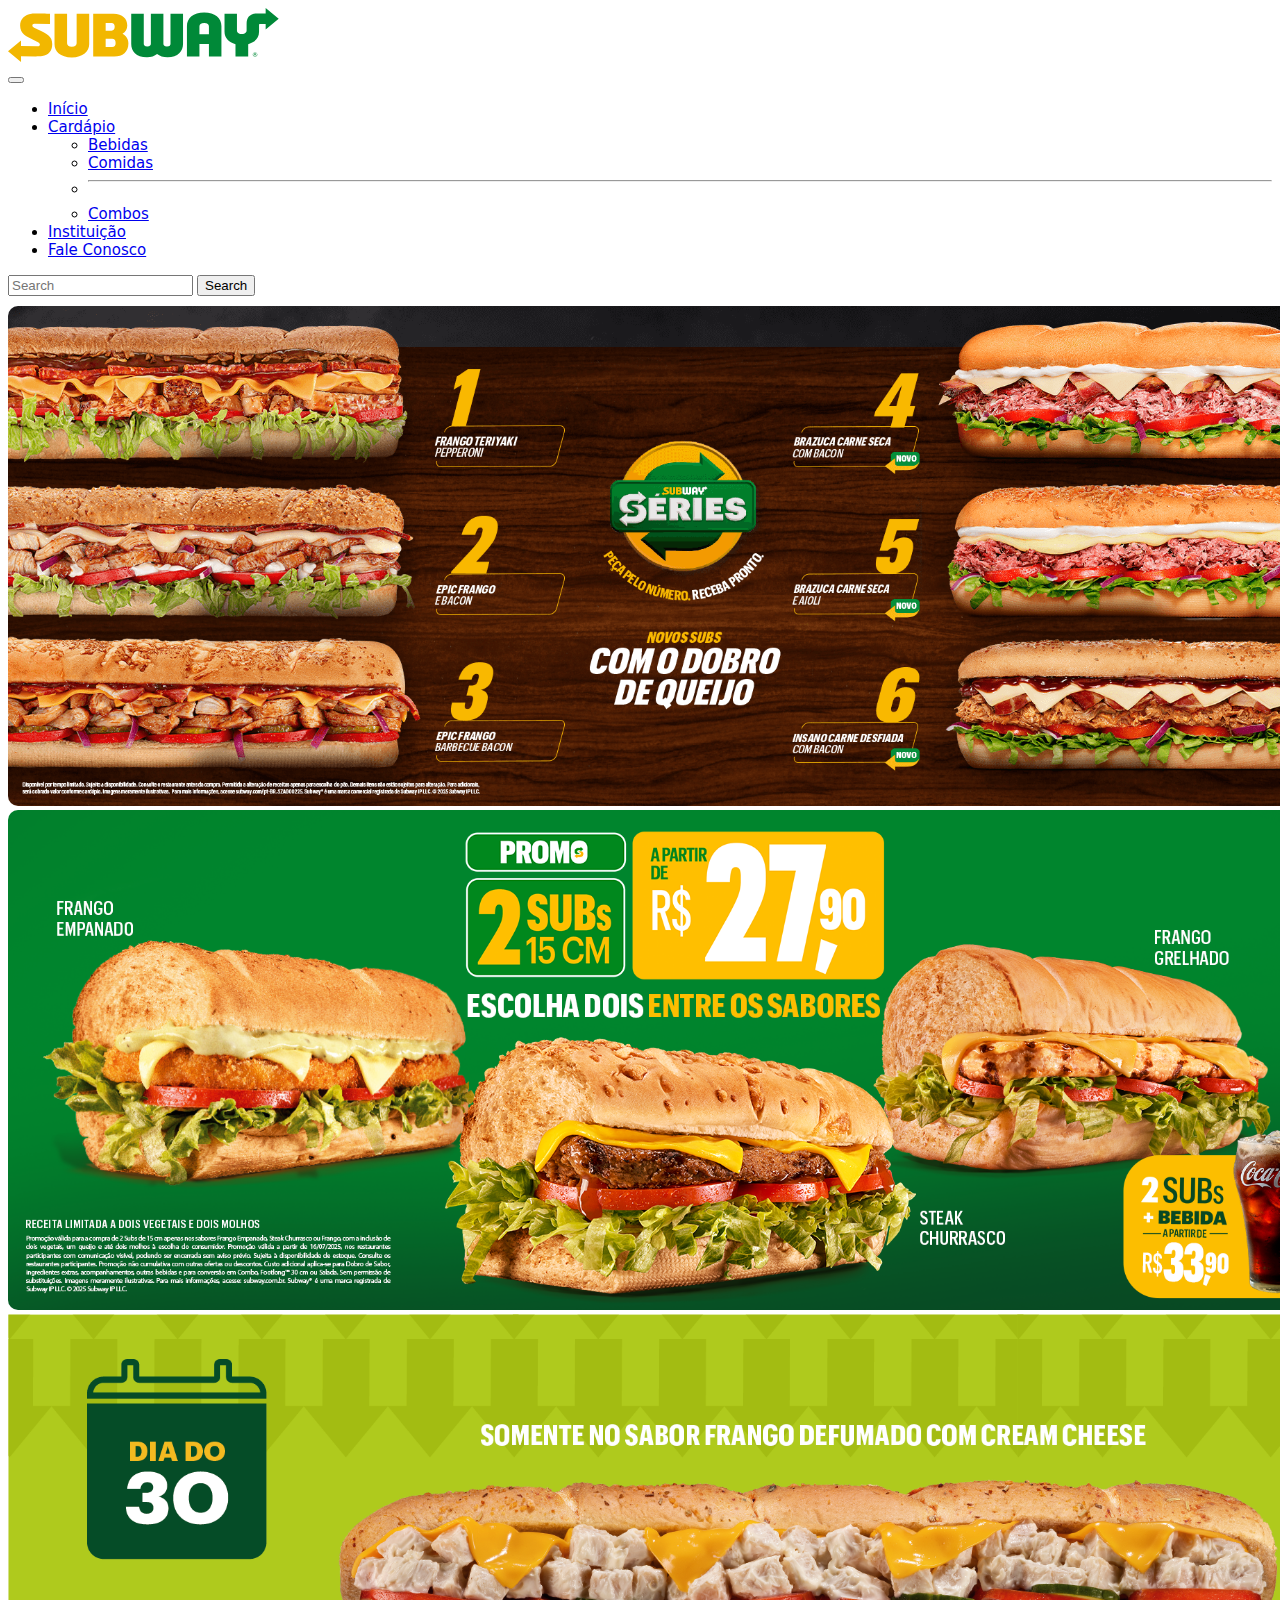
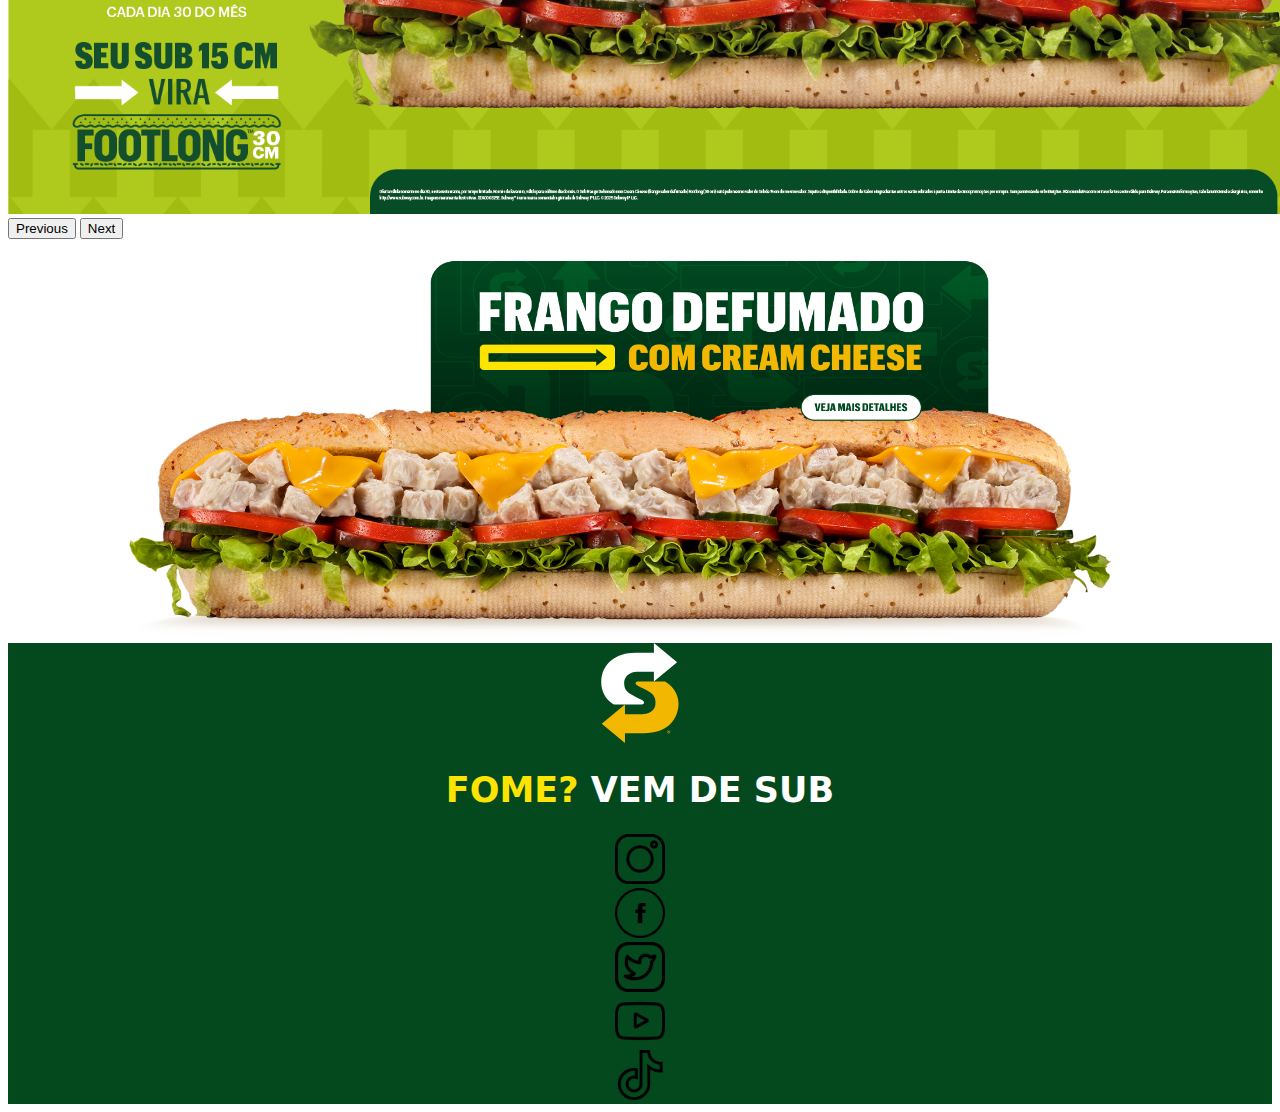
<file: index.html>
<!DOCTYPE html>
<html lang="pt-br">
  <head>
    <meta charset="UTF-8" />
    <meta name="viewport" content="width=device-width, initial-scale=1.0" />
    <title>Bootstrap 2 - Projeto de Simulação</title>

    <link
      href="https://cdn.jsdelivr.net/npm/bootstrap@5.3.8/dist/css/bootstrap.min.css"
      rel="stylesheet"
      integrity="sha384-sRIl4kxILFvY47J16cr9ZwB07vP4J8+LH7qKQnuqkuIAvNWLzeN8tE5YBujZqJLB"
      crossorigin="anonymous"
    />
    <link rel="preconnect" href="https://fonts.googleapis.com">
<link rel="preconnect" href="https://fonts.gstatic.com" crossorigin>
<link href="https://fonts.googleapis.com/css2?family=Roboto:ital,wght@0,100..900;1,100..900&display=swap" rel="stylesheet">
    <link rel="stylesheet" href="./styles/styles.css" />
  </head>
  <body>

      <!-- Menu -->

    </div>
    <div class="container-fluid">
   <nav class="navbar navbar-expand-lg bg-body-tertiary" style="border-radius: 10px;">
  <div class="container-fluid">
   <div class="Logo">
    <img src="./imgs/subway logo.svg" alt="">
   </div>
    <button class="navbar-toggler" type="button" data-bs-toggle="collapse" data-bs-target="#navbarSupportedContent" aria-controls="navbarSupportedContent" aria-expanded="false" aria-label="Toggle navigation">
      <span class="navbar-toggler-icon"></span>
    </button>
    <div class="collapse navbar-collapse" id="navbarSupportedContent">
      <ul class="navbar-nav me-auto mb-2 mb-lg-0">
        <li class="nav-item">
          <a class="nav-link active" aria-current="page" href="#">Início</a>
        </li>
         <li class="nav-item dropdown">
          <a class="nav-link dropdown-toggle" href="#" role="button" data-bs-toggle="dropdown" aria-expanded="false">
            Cardápio
          </a>
          <ul class="dropdown-menu">
            <li><a class="dropdown-item" href="#">Bebidas</a></li>
            <li><a class="dropdown-item" href="#">Comidas</a></li>
            <li><hr class="dropdown-divider"></li>
            <li><a class="dropdown-item" href="#">Combos</a></li>
          </ul>
        </li>
        <li class="nav-item">
          <a class="nav-link" href="./Instituicao.html">Instituição</a>
        </li>
    
        <li class="nav-item">
          <a class="nav-link" href="./FaleConosco.html">Fale Conosco</a>
        </li>
    
      </ul>
      <form class="d-flex" role="search">
        <input class="form-control me-2" type="search" placeholder="Search" aria-label="Search"/>
        <button class="btn btn-outline-success" type="submit">Search</button>
      </form>
    </div>
  </div>
</nav>
</div>
    <!-- Carrossel -->

    <div class="container-fluid ">
      <div
        id="carouselExampleAutoplaying"
        class="carousel slide"
        style="margin-top: 10px;"
        data-bs-ride="carousel"
      >
        <div class="carousel-inner">
          <div class="carousel-item active">
            <img
              src="./imgs/IMG Carrossel 1.png"
              class="ImgCarrossel d-block w-100"
              style="border-radius: 10px;"
              alt="..."
            />
          </div>
          <div class="carousel-item">
            <img
              src="./imgs/IMG Carrossel 2.png"
              class="ImgCarrossel d-block w-100"
              style="border-radius: 10px;"
              alt="..."
            />
          </div>
          <div class="carousel-item">
            <img
              src="./imgs/IMG Carrossel 3.png"
              class="ImgCarrossel d-block w-100"
              alt="..."
            />
          </div>
        </div>
        <button
          class="carousel-control-prev"
          type="button"
          data-bs-target="#carouselExampleAutoplaying"
          data-bs-slide="prev"
        >
          <span class="carousel-control-prev-icon" aria-hidden="true"></span>
          <span class="visually-hidden">Previous</span>
        </button>
        <button
          class="carousel-control-next"
          type="button"
          data-bs-target="#carouselExampleAutoplaying"
          data-bs-slide="next"
        >
          <span class="carousel-control-next-icon" aria-hidden="true"></span>
          <span class="visually-hidden">Next</span>
        </button>
      </div>
    </div>
    <!-- Imagem 1 -->
<div class="container-fluid">
  <div class="row">
    <div class="col" style="text-align: center;">
      <img src="/imgs/fundo IMG 1.png" style="width: 70rem; height: 25rem; margin-right: 50px;" alt="">
    </div>
  </div>

</div>
<!-- Footer -->
 <div class="container-fluid" style="background-color: #04491E;">
  <div class="row" style="text-align: center; border-top: 10px;">
    <div class="col">
       <img src="./imgs/Logo subway 2.svg" style="width: 100px; height: 100px;" alt="">
    </div>
  </div>
  <div class="row" style="text-align: center;">
    <div class="col">
                  <h1 style="font-family:system-ui, -apple-system, BlinkMacSystemFont, 'Segoe UI', Roboto, Oxygen, Ubuntu, Cantarell, 'Open Sans', 'Helvetica Neue', sans-serif; font-size:35px;"><b style="color: #FCE301;">FOME?</b><b style="color: white;"> VEM DE SUB</b></h1>
    </div>
  </div>
  <div>
   <div class="row" style="text-align: center;">
    <div class="col">
       <img src="./favicon/instagram (1).png" style="width: 50px; height: 50px;" alt="">
    </div>
    <div class="col">
       <img src="./favicon/facebook (1).png" style="width: 50px; height: 50px;" alt="">
    </div>
    <div class="col">
       <img src="./favicon/twitter (1).png" style="width: 50px; height: 50px;" alt="">
    </div>
    <div class="col">
       <img src="./favicon/youtube.png" style="width: 50px; height: 50px;" alt="">
    </div>
    <div class="col">
       <img src="./favicon/tik-tok.png" style="width: 50px; height: 50px;" alt="">
    </div>
  </div>
  </div>
  
 </div>

    <script
      src="https://cdn.jsdelivr.net/npm/bootstrap@5.3.8/dist/js/bootstrap.bundle.min.js"
      integrity="sha384-FKyoEForCGlyvwx9Hj09JcYn3nv7wiPVlz7YYwJrWVcXK/BmnVDxM+D2scQbITxI"
      crossorigin="anonymous"
    ></script>
  </body>
</html>
</file>
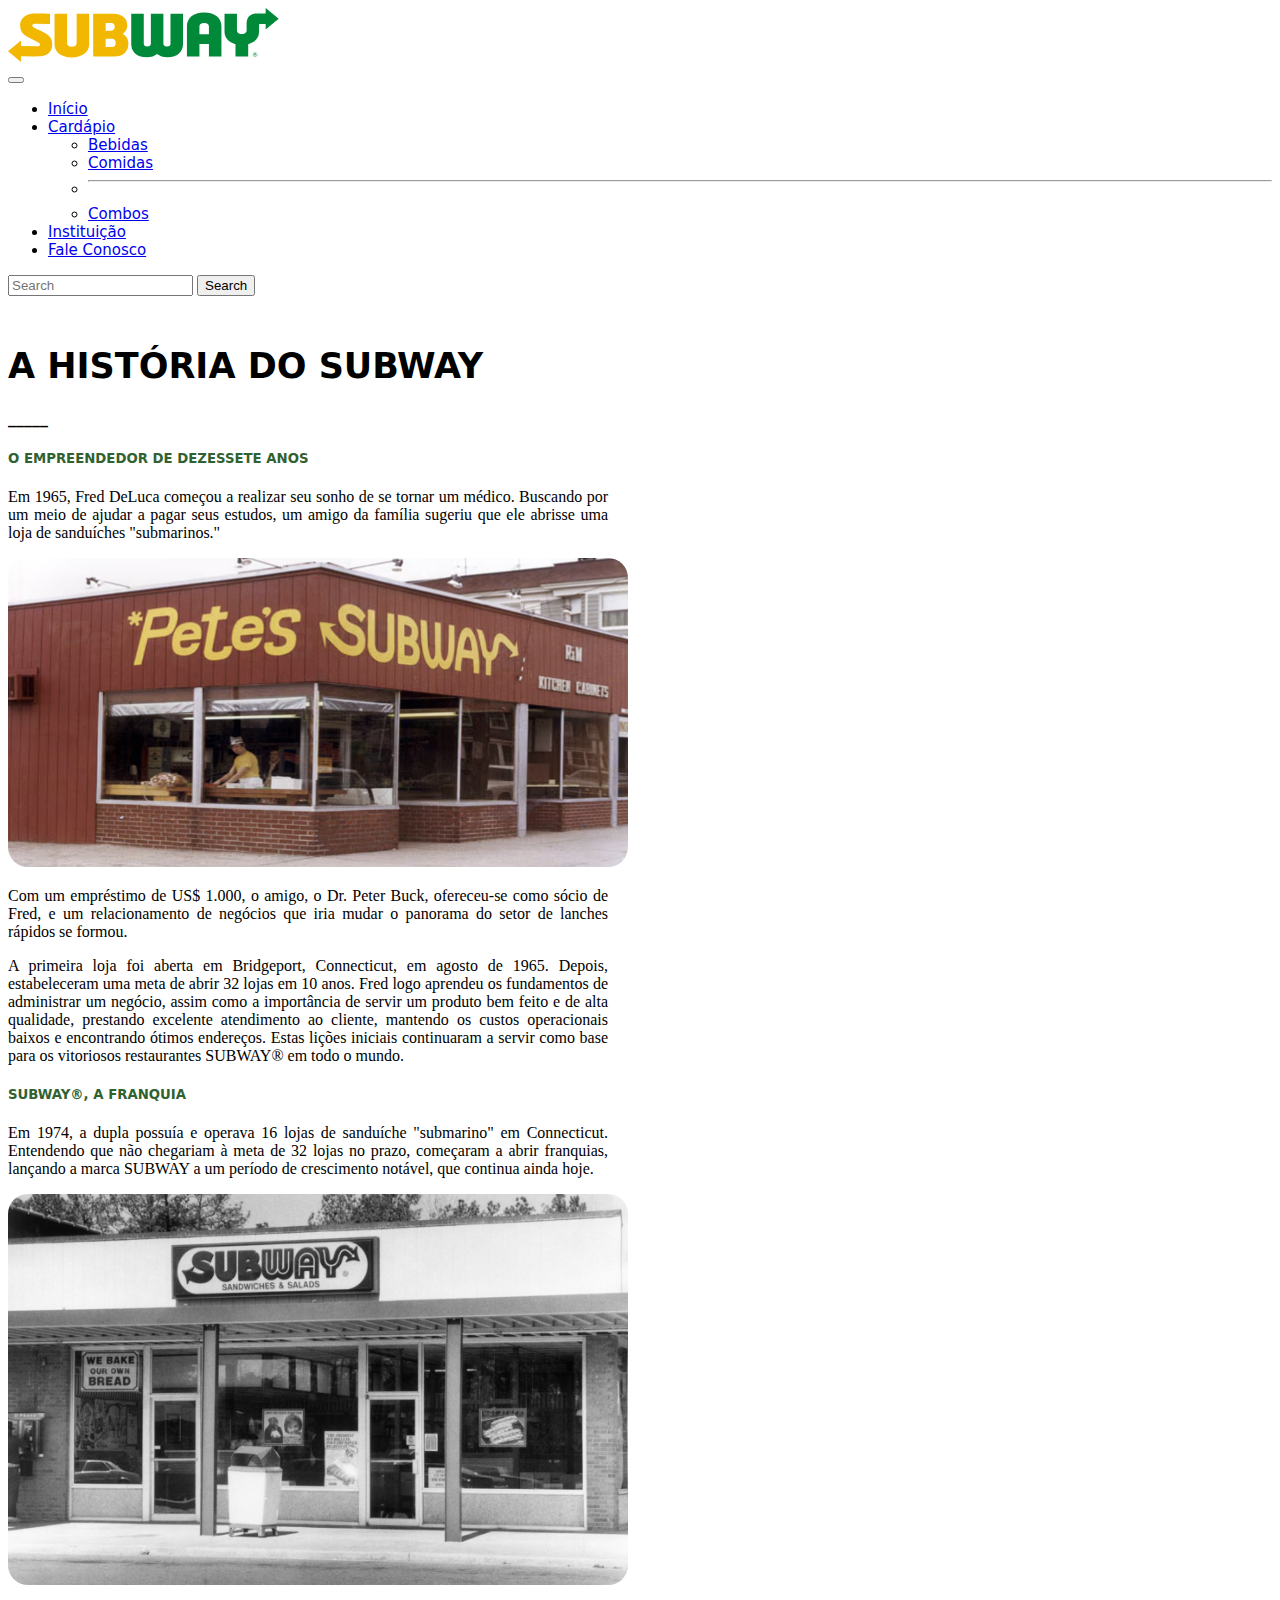
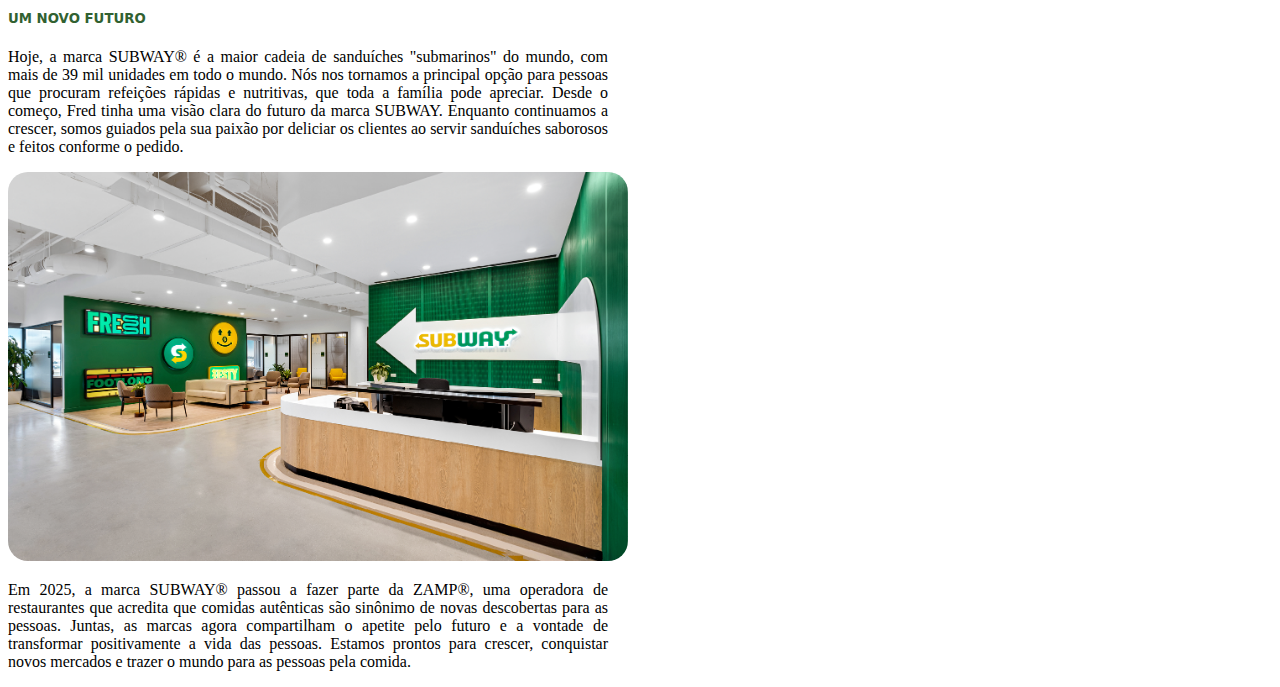
<file: Instituicao.html>
<!DOCTYPE html>
<html lang="pt-br">
<head>
    <meta charset="UTF-8">
    <meta name="viewport" content="width=device-width, initial-scale=1.0">
    <title>Instituição</title>
    <link href="https://cdn.jsdelivr.net/npm/bootstrap@5.3.8/dist/css/bootstrap.min.css" rel="stylesheet" integrity="sha384-sRIl4kxILFvY47J16cr9ZwB07vP4J8+LH7qKQnuqkuIAvNWLzeN8tE5YBujZqJLB" crossorigin="anonymous">
     <link rel="preconnect" href="https://fonts.googleapis.com">
<link rel="preconnect" href="https://fonts.gstatic.com" crossorigin>
<link href="https://fonts.googleapis.com/css2?family=Fjalla+One&family=Oswald:wght@200..700&family=Roboto:ital,wght@0,100..900;1,100..900&display=swap" rel="stylesheet">
    <link rel="preconnect" href="https://fonts.googleapis.com">
<link rel="preconnect" href="https://fonts.gstatic.com" crossorigin>
<link href="https://fonts.googleapis.com/css2?family=Roboto:ital,wght@0,100..900;1,100..900&display=swap" rel="stylesheet">
    <link rel="stylesheet" href="./styles/Instituicao.css">

</head>
<body>
 <!-- Menu -->

    </div>
    <div class="container-fluid">
   <nav class="navbar navbar-expand-lg bg-body-tertiary" style="border-radius: 10px;">
  <div class="container-fluid">
   <div class="Logo">
    <img src="./imgs/subway logo.svg" alt="">
   </div>
    <button class="navbar-toggler" type="button" data-bs-toggle="collapse" data-bs-target="#navbarSupportedContent" aria-controls="navbarSupportedContent" aria-expanded="false" aria-label="Toggle navigation">
      <span class="navbar-toggler-icon"></span>
    </button>
    <div class="collapse navbar-collapse" id="navbarSupportedContent">
      <ul class="navbar-nav me-auto mb-2 mb-lg-0">
        <li class="nav-item">
          <a class="nav-link active" aria-current="page" href="./index.html">Início</a>
        </li>
         <li class="nav-item dropdown">
          <a class="nav-link dropdown-toggle" href="#" role="button" data-bs-toggle="dropdown" aria-expanded="false">
            Cardápio
          </a>
          <ul class="dropdown-menu">
            <li><a class="dropdown-item" href="#">Bebidas</a></li>
            <li><a class="dropdown-item" href="#">Comidas</a></li>
            <li><hr class="dropdown-divider"></li>
            <li><a class="dropdown-item" href="#">Combos</a></li>
          </ul>
        </li>
        <li class="nav-item">
          <a class="nav-link" href="./Instituicao.html">Instituição</a>
        </li>
    
        <li class="nav-item">
          <a class="nav-link" href="./FaleConosco.html">Fale Conosco</a>
        </li>
    
      </ul>
      <form class="d-flex" role="search">
        <input class="form-control me-2" type="search" placeholder="Search" aria-label="Search"/>
        <button class="btn btn-outline-success" type="submit">Search</button>
      </form>
    </div>
  </div>
</nav>
</div>
<div class="container-fluid">
    <div class="row">
        <div class="col" style="margin-top: 50px;">
            <h1 style="font-family:system-ui, -apple-system, BlinkMacSystemFont, 'Segoe UI', Roboto, Oxygen, Ubuntu, Cantarell, 'Open Sans', 'Helvetica Neue', sans-serif; font-size:35px;"><b>A HISTÓRIA DO SUBWAY</b></h1>
        <h4 style="font-family: system-ui, -apple-system, BlinkMacSystemFont, 'Segoe UI', Roboto, Oxygen, Ubuntu, Cantarell, 'Open Sans', 'Helvetica Neue', sans-serif;"><b>_____</b></h4>
        </div>
    </div>
    <div class="row d-flex">
        <div class="col" >
            <h5 style="font-family: system-ui, -apple-system, BlinkMacSystemFont, 'Segoe UI', Roboto, Oxygen, Ubuntu, Cantarell, 'Open Sans', 'Helvetica Neue', sans-serif; color: rgb(49, 97, 49);"><b>O EMPREENDEDOR DE DEZESSETE ANOS</b></h5>
        <p style="width: 600px; text-align: justify;">Em 1965, Fred DeLuca começou a realizar seu sonho de se tornar um médico. Buscando por um meio de ajudar a pagar seus estudos, um amigo da família sugeriu que ele abrisse uma loja de sanduíches "submarinos."
</p>
        </div>
    </div>
    <div class="row">
        <img src="./imgs/IMG Instituição.webp" style="width: 620px; border-radius: 20px;" alt="">
    </div>
    <div class="row">
        <div class="col">
            <p style="width: 600px; text-align: justify;">Com um empréstimo de US$ 1.000, o amigo, o Dr. Peter Buck, ofereceu-se como sócio de Fred, e um relacionamento de negócios que iria mudar o panorama do setor de lanches rápidos se
formou. </p>

<p style="width: 600px; text-align: justify;"> A primeira loja foi aberta em Bridgeport, Connecticut, em agosto de 1965. Depois, estabeleceram uma meta de abrir 32 lojas em 10 anos. Fred logo aprendeu os fundamentos de administrar um negócio, assim como a importância de servir um produto bem feito e de alta qualidade, prestando excelente atendimento ao cliente, mantendo os custos operacionais baixos e encontrando ótimos endereços. Estas lições iniciais continuaram a servir como base para os vitoriosos restaurantes SUBWAY® em todo o mundo.
     </p>   
</div>
    </div>
    <div class="row">
        <div class="col">
            <h5 style="font-family: system-ui, -apple-system, BlinkMacSystemFont, 'Segoe UI', Roboto, Oxygen, Ubuntu, Cantarell, 'Open Sans', 'Helvetica Neue', sans-serif; color: rgb(49, 97, 49);"><b>SUBWAY®, A FRANQUIA</b></h5>
        </div>
    </div>
    <div class="row">
        <div class="col">
            <p style="width: 600px; text-align: justify;">Em 1974, a dupla possuía e operava 16 lojas de sanduíche "submarino" em Connecticut. Entendendo que não chegariam à meta de 32 lojas no prazo, começaram a abrir franquias, lançando a marca SUBWAY a um período de crescimento notável, que continua ainda hoje.</p>
        </div>
    </div>
     <div class="row">
        <img src="./imgs/IMG Instituição 2.webp" style="width: 620px; border-radius: 20px;" alt="">
    </div>
    <div class="row">
        <div class="col">
            <h5 style="font-family: system-ui, -apple-system, BlinkMacSystemFont, 'Segoe UI', Roboto, Oxygen, Ubuntu, Cantarell, 'Open Sans', 'Helvetica Neue', sans-serif; color: rgb(49, 97, 49);"><b>UM NOVO FUTURO</b></h5>
        </div>
    </div>
    <div class="row">
    <div class="col">
            <p style="width: 600px; text-align: justify;">Hoje, a marca SUBWAY® é a maior cadeia de sanduíches "submarinos" do mundo, com mais de 39 mil unidades em todo o mundo. Nós nos tornamos a principal opção para pessoas que procuram refeições rápidas e nutritivas, que toda a família pode apreciar. Desde o começo, Fred tinha uma visão clara do futuro da marca SUBWAY. Enquanto continuamos a crescer, somos guiados pela sua paixão por deliciar os clientes ao servir sanduíches saborosos e feitos conforme o pedido.</p>
        </div>
        </div>
         <div class="row">
        <img src="./imgs/IMG Instituição 3.webp" style="width: 620px; border-radius: 20px;" alt="">
    </div>
    <div class="row">
    <div class="col">
            <p style="width: 600px; text-align: justify;">Em 2025, a marca SUBWAY® passou a fazer parte da ZAMP®, uma operadora de restaurantes que acredita que comidas autênticas são sinônimo de novas descobertas para as pessoas. Juntas, as marcas agora compartilham o apetite pelo futuro e a vontade de transformar positivamente a vida das pessoas. Estamos prontos para crescer, conquistar novos mercados e trazer o mundo para as pessoas pela comida.</p>
        </div>
        </div>
   
</div>

<script src="https://cdn.jsdelivr.net/npm/bootstrap@5.3.8/dist/js/bootstrap.bundle.min.js" integrity="sha384-FKyoEForCGlyvwx9Hj09JcYn3nv7wiPVlz7YYwJrWVcXK/BmnVDxM+D2scQbITxI" crossorigin="anonymous"></script>
    
</body>
</html>
</file>
<file: styles/styles.css>
:root {
  --cor1: #305766;
  --cor2: #215953;
  --cor3: #9fb2a1;
  --cor4: #f3f0de;
  --cor5: #f9f9f9;
}
.nav-item {
  font-family: system-ui, -apple-system, BlinkMacSystemFont, "Segoe UI", Roboto,
    Oxygen, Ubuntu, Cantarell, "Open Sans", "Helvetica Neue", sans-serif;
  font-size: 15px;
}
.ImgCarrossel {
  height: 500px;
  object-fit: cover;
}
h5 {
  font-family: "Franklin Gothic Medium", "Arial Narrow", Arial, sans-serif;
}
h2 {
  font-family: "Franklin Gothic Medium", "Arial Narrow", Arial, sans-serif;
  color: var(--cor1);
}
.Img1 {
  margin-top: 50px;
}
.card-body {
  height: 100px;
}
</file>
<file: styles/Instituicao.css>
.nav-item {
  font-family:system-ui, -apple-system, BlinkMacSystemFont, 'Segoe UI', Roboto, Oxygen, Ubuntu, Cantarell, 'Open Sans', 'Helvetica Neue', sans-serif;
  font-size: 15px;
}
</file>
